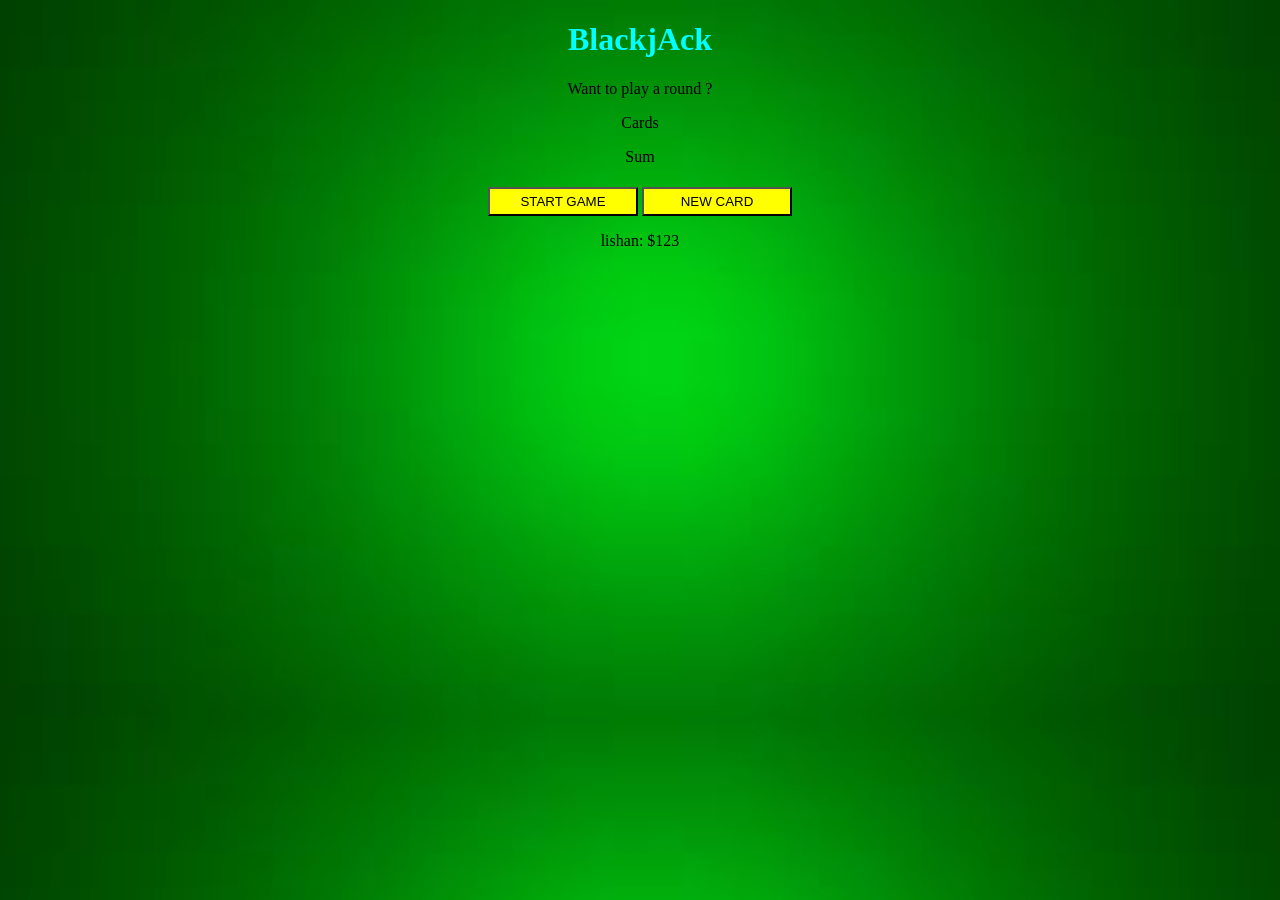
<file: Black_Jack game/index.html>
<!DOCTYPE html>
<html lang="en">
<head>
    <meta charset="UTF-8">
    <meta http-equiv="X-UA-Compatible" content="IE=edge">
    <meta name="viewport" content="width=device-width, initial-scale=1.0">
    <title>BlackJAck's Game </title>
    <link rel="stylesheet" href="style.css">
</head>
<body>
    <h1>BlackjAck </h1>
    <p id="message">Want to play a round ?</p>
    <p id="cards">Cards </p>
    <p id="sum">Sum </p>

    <button onclick="startGame()"> START GAME</button>
    <button onclick="newCArd()"> NEW CARD </button>
    <p id="player">per : $180</p>
</body>

<script src="script.js"></script>
</html>
</file>
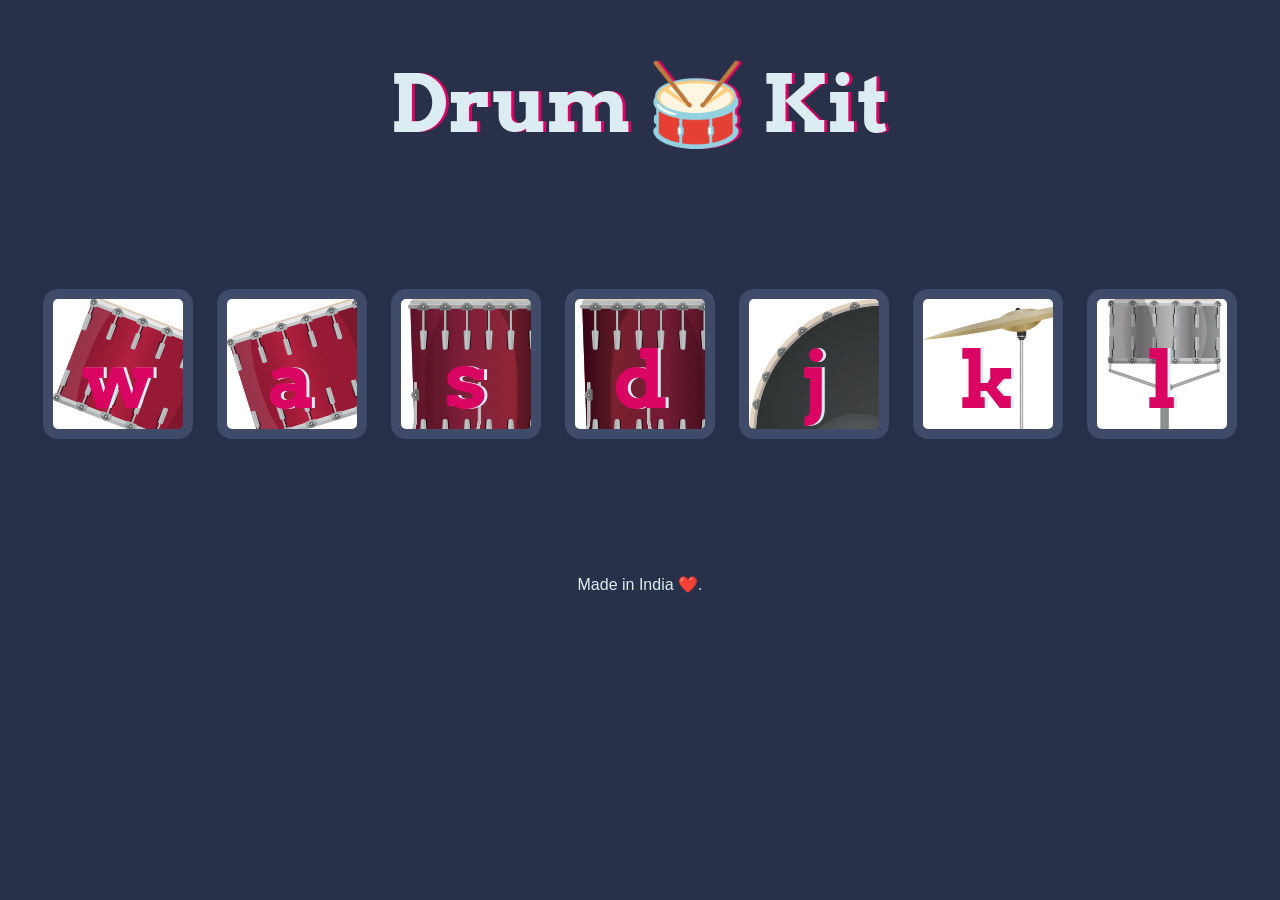
<file: Drumkit-project/index.html>
<!DOCTYPE html>
<html lang="en" dir="ltr">

<head>
  <meta charset="utf-8">
  <title>Drum Kit</title>
  <link rel="stylesheet" href="styles.css">
  <link href="https://fonts.googleapis.com/css?family=Arvo" rel="stylesheet">
</head>

<body>

  <h1 id="title">Drum 🥁 Kit</h1>
  <div class="set">
    <button class="w drum">w</button>
    <button class="a drum">a</button>
    <button class="s drum">s</button>
    <button class="d drum">d</button>
    <button class="j drum">j</button>
    <button class="k drum">k</button>
    <button class="l drum">l</button>
  </div>

  <script src="script.js"></script>
</body>

  <footer>
    Made in India ❤️.
  </footer>



</html>
</file>
<file: Black_Jack game/style.css>
body{
     margin:  0;
     padding: 0;
     box-sizing: border-box;
     text-align: center;
     text-decoration: solid;
     background-image: url('images2.jpg');
     background-size: cover;

}
h1{
     color: cyan;
}
button{
    width: 150px;
    padding-top: 5px;
    padding-bottom: 5px;
     margin-top: 5px;
     background-color: yellow;
     cursor: pointer;
     
 /* text-transform: capitalize; */


}
</file>
<file: Drumkit-project/styles.css>
body {
  text-align: center;
  background-color: #283149;
}

h1 {
  font-size: 5rem;
  color: #DBEDF3;
  font-family: "Arvo", cursive;
  text-shadow: 3px 0 #DA0463;

}

footer {
  color: #DBEDF3;
  font-family: sans-serif;
}

.w {
background-image: url('images/tom1.png');
}

.a {
  background-image: url('images/tom2.png');
}

.s {
  background-image: url('images/tom3.png');
}

.d {
  background-image: url('images/tom4.png');
}

.j {
  background-image: url('images/kick.png');
}

.k {
  background-image: url('images/crash.png');
}

.l {
  background-image: url('images/snare.png');
}

.set {
  margin: 10% auto;
}

.game-over {
  background-color: red;
  opacity: 0.8;
}

.pressed {
  box-shadow: 0 3px 4px 0 #DBEDF3;
  opacity: 0.5;
}

.red {
  color: red;
}

.drum {
  outline: none;
  border: 10px solid #404B69;
  font-size: 5rem;
  font-family: 'Arvo', cursive;
  line-height: 2;
  font-weight: 900;
  color: #DA0463;
  text-shadow: 3px 0 #DBEDF3;
  border-radius: 15px;
  display: inline-block;
  width: 150px;
  height: 150px;
  text-align: center;
  margin: 10px;
  background-color: white;
}
</file>
